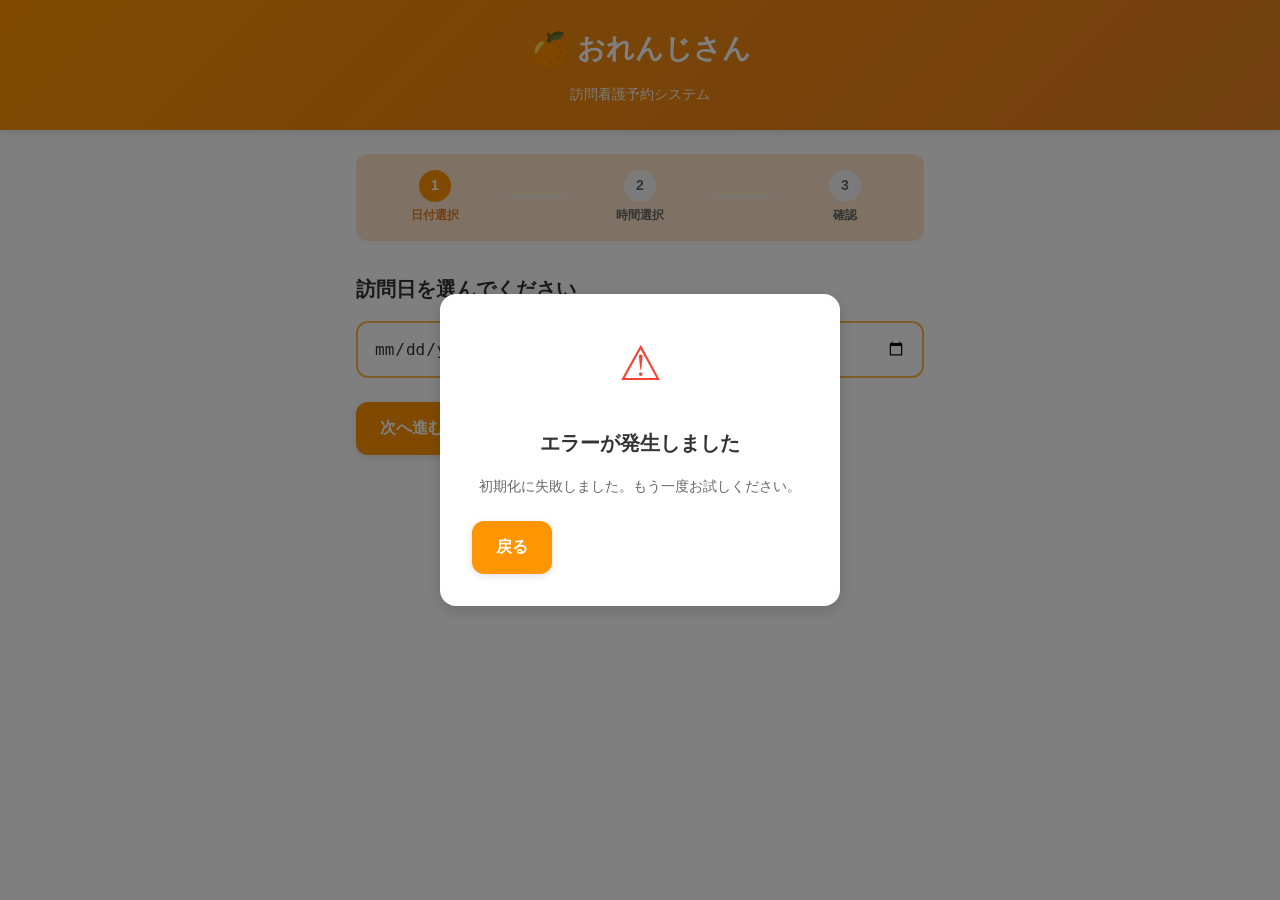
<file: line-liff/index.html>
<!DOCTYPE html>
<html lang="ja">
<head>
    <meta charset="UTF-8">
    <meta name="viewport" content="width=device-width, initial-scale=1.0">
    <title>おれんじさん🍊 - 訪問看護予約</title>
    <link rel="stylesheet" href="styles.css">
</head>
<body>
    <div class="container">
        <!-- ヘッダー -->
        <header class="header">
            <div class="header-content">
                <h1 class="header-title">
                    <span class="orange-emoji">🍊</span>
                    おれんじさん
                </h1>
                <p class="header-subtitle">訪問看護予約システム</p>
            </div>
        </header>

        <!-- メインコンテンツ -->
        <main class="main-content">
            <!-- ステップインジケーター -->
            <div class="step-indicator">
                <div class="step active" id="step-1">
                    <span class="step-number">1</span>
                    <span class="step-label">日付選択</span>
                </div>
                <div class="step-line"></div>
                <div class="step" id="step-2">
                    <span class="step-number">2</span>
                    <span class="step-label">時間選択</span>
                </div>
                <div class="step-line"></div>
                <div class="step" id="step-3">
                    <span class="step-number">3</span>
                    <span class="step-label">確認</span>
                </div>
            </div>

            <!-- ステップ1: 日付選択 -->
            <section class="step-content active" id="step-content-1">
                <h2>訪問日を選んでください</h2>
                <div class="date-picker-wrapper">
                    <input type="date" id="datePicker" class="date-picker" required>
                </div>
                <button class="btn btn-primary" onclick="goToTimeSelection()">
                    次へ進む
                </button>
            </section>

            <!-- ステップ2: 時間選択 -->
            <section class="step-content" id="step-content-2">
                <h2>訪問時間を選んでください</h2>
                <p class="time-selection-hint">30分単位で選べます。複数選んで連続した時間にできます。</p>
                
                <!-- 時間選択UI -->
                <div class="time-selection-container">
                    <!-- 時間ボタン -->
                    <div class="time-selector">
                        <label class="time-label">時間（時）</label>
                        <div class="button-grid hour-grid">
                            <button class="time-btn hour-btn" data-hour="09">09</button>
                            <button class="time-btn hour-btn" data-hour="10">10</button>
                            <button class="time-btn hour-btn" data-hour="11">11</button>
                            <button class="time-btn hour-btn" data-hour="12">12</button>
                            <button class="time-btn hour-btn" data-hour="13">13</button>
                            <button class="time-btn hour-btn" data-hour="14">14</button>
                            <button class="time-btn hour-btn" data-hour="15">15</button>
                            <button class="time-btn hour-btn" data-hour="16">16</button>
                            <button class="time-btn hour-btn" data-hour="17">17</button>
                        </div>
                    </div>

                    <!-- 分ボタン -->
                    <div class="time-selector">
                        <label class="time-label">分</label>
                        <div class="button-grid minute-grid">
                            <button class="time-btn minute-btn" data-minute="00">00</button>
                            <button class="time-btn minute-btn" data-minute="15">15</button>
                            <button class="time-btn minute-btn" data-minute="30">30</button>
                            <button class="time-btn minute-btn" data-minute="45">45</button>
                        </div>
                    </div>
                </div>

                <!-- 選択結果表示 -->
                <div class="selected-slots-container">
                    <h3>選んだ時間帯</h3>
                    <div class="selected-slots" id="selectedSlots">
                        <p class="empty-message">時間を選んでください</p>
                    </div>
                    <button class="btn btn-secondary" onclick="addTimeSlot()">
                        ➕ この時間を追加
                    </button>
                </div>

                <!-- 合計時間表示 -->
                <div class="total-time-display">
                    <p>合計滞在時間: <span id="totalMinutes">0</span>分</p>
                </div>

                <!-- ナビゲーションボタン -->
                <div class="button-group">
                    <button class="btn btn-secondary" onclick="backToDateSelection()">
                        戻る
                    </button>
                    <button class="btn btn-primary" onclick="goToConfirmation()" id="confirmBtn" disabled>
                        確認へ進む
                    </button>
                </div>
            </section>

            <!-- ステップ3: 確認 -->
            <section class="step-content" id="step-content-3">
                <h2>予約内容を確認してください</h2>
                
                <div class="confirmation-card">
                    <div class="confirmation-item">
                        <label>訪問日</label>
                        <p id="confirmDate">-</p>
                    </div>
                    <div class="confirmation-item">
                        <label>訪問時間</label>
                        <p id="confirmTime">-</p>
                    </div>
                    <div class="confirmation-item">
                        <label>合計滞在時間</label>
                        <p id="confirmDuration">-</p>
                    </div>
                </div>

                <div class="button-group">
                    <button class="btn btn-secondary" onclick="backToTimeSelection()">
                        戻る
                    </button>
                    <button class="btn btn-primary btn-large" onclick="submitReservation()">
                        予約を確定する
                    </button>
                </div>
            </section>
        </main>

        <!-- ローディング表示 -->
        <div class="loading" id="loading">
            <div class="spinner"></div>
            <p>送信中...</p>
        </div>

        <!-- 成功メッセージ -->
        <div class="modal" id="successModal">
            <div class="modal-content success">
                <div class="success-icon">✓</div>
                <h2>予約が完了しました！</h2>
                <p>訪問看護の予約を受け付けました。<br>確認のご連絡をお待ちください。</p>
                <button class="btn btn-primary" onclick="closeApp()">
                    LINEに戻る
                </button>
            </div>
        </div>

        <!-- エラーメッセージ -->
        <div class="modal" id="errorModal">
            <div class="modal-content error">
                <div class="error-icon">⚠</div>
                <h2>エラーが発生しました</h2>
                <p id="errorMessage">もう一度お試しください。</p>
                <button class="btn btn-primary" onclick="closeErrorModal()">
                    戻る
                </button>
            </div>
        </div>
    </div>

    <!-- LINE SDK -->
    <script src="https://d.line-scdn.net/liff/d/v2/sdk.js"></script>
    <!-- メインスクリプト -->
    <script src="script.js"></script>
</body>
</html>
</file>
<file: line-liff/styles.css>
/* ============================================================================
   おれんじさん🍊 - LINE LIFF 訪問看護予約システム
   ============================================================================ */

/* リセット & ベーススタイル */
* {
    margin: 0;
    padding: 0;
    box-sizing: border-box;
}

:root {
    /* ブランドカラー */
    --primary-orange: #FF9500;
    --primary-orange-dark: #E67E22;
    --primary-orange-light: #FFB84D;
    --primary-orange-lighter: #FFE5CC;
    
    /* グレースケール */
    --text-primary: #333333;
    --text-secondary: #666666;
    --text-light: #999999;
    --bg-light: #F8F8F8;
    --bg-white: #FFFFFF;
    --border-color: #EEEEEE;
    
    /* ステータスカラー */
    --success-color: #4CAF50;
    --error-color: #F44336;
    --warning-color: #FFC107;
    
    /* スペーシング */
    --spacing-xs: 4px;
    --spacing-sm: 8px;
    --spacing-md: 16px;
    --spacing-lg: 24px;
    --spacing-xl: 32px;
    
    /* ボーダーラディウス */
    --radius-sm: 4px;
    --radius-md: 8px;
    --radius-lg: 12px;
    --radius-xl: 16px;
    
    /* シャドウ */
    --shadow-sm: 0 1px 3px rgba(0, 0, 0, 0.1);
    --shadow-md: 0 2px 8px rgba(0, 0, 0, 0.12);
    --shadow-lg: 0 4px 16px rgba(0, 0, 0, 0.15);
}

body {
    font-family: -apple-system, BlinkMacSystemFont, 'Segoe UI', 'Helvetica Neue', sans-serif;
    background-color: var(--bg-light);
    color: var(--text-primary);
    line-height: 1.6;
    font-size: 16px;
}

/* コンテナ */
.container {
    max-width: 100%;
    margin: 0 auto;
    background-color: var(--bg-white);
    min-height: 100vh;
    display: flex;
    flex-direction: column;
}

/* ヘッダー */
.header {
    background: linear-gradient(135deg, var(--primary-orange) 0%, var(--primary-orange-dark) 100%);
    color: white;
    padding: var(--spacing-lg) var(--spacing-md);
    text-align: center;
    box-shadow: var(--shadow-md);
}

.header-content {
    max-width: 600px;
    margin: 0 auto;
}

.header-title {
    font-size: 28px;
    font-weight: 700;
    margin-bottom: var(--spacing-sm);
    display: flex;
    align-items: center;
    justify-content: center;
    gap: var(--spacing-sm);
}

.orange-emoji {
    font-size: 32px;
    animation: float 3s ease-in-out infinite;
}

@keyframes float {
    0%, 100% { transform: translateY(0px); }
    50% { transform: translateY(-8px); }
}

.header-subtitle {
    font-size: 14px;
    opacity: 0.95;
    font-weight: 400;
}

/* メインコンテンツ */
.main-content {
    flex: 1;
    padding: var(--spacing-lg) var(--spacing-md);
    max-width: 600px;
    margin: 0 auto;
    width: 100%;
}

/* ステップインジケーター */
.step-indicator {
    display: flex;
    align-items: center;
    justify-content: space-between;
    margin-bottom: var(--spacing-xl);
    padding: var(--spacing-md);
    background-color: var(--primary-orange-lighter);
    border-radius: var(--radius-lg);
}

.step {
    display: flex;
    flex-direction: column;
    align-items: center;
    gap: var(--spacing-xs);
    flex: 1;
    text-align: center;
}

.step-number {
    width: 32px;
    height: 32px;
    border-radius: 50%;
    background-color: var(--bg-light);
    color: var(--text-secondary);
    display: flex;
    align-items: center;
    justify-content: center;
    font-weight: 700;
    font-size: 14px;
}

.step.active .step-number {
    background-color: var(--primary-orange);
    color: white;
}

.step-label {
    font-size: 12px;
    color: var(--text-secondary);
    font-weight: 600;
}

.step.active .step-label {
    color: var(--primary-orange-dark);
}

.step-line {
    height: 2px;
    background-color: var(--border-color);
    flex: 0.5;
    margin: 0 var(--spacing-sm);
}

/* ステップコンテンツ */
.step-content {
    display: none;
    animation: fadeIn 0.3s ease-in-out;
}

.step-content.active {
    display: block;
}

@keyframes fadeIn {
    from { opacity: 0; transform: translateY(10px); }
    to { opacity: 1; transform: translateY(0); }
}

.step-content h2 {
    font-size: 20px;
    font-weight: 700;
    margin-bottom: var(--spacing-md);
    color: var(--text-primary);
}

/* 日付ピッカー */
.date-picker-wrapper {
    margin-bottom: var(--spacing-lg);
}

.date-picker {
    width: 100%;
    padding: var(--spacing-md);
    font-size: 16px;
    border: 2px solid var(--primary-orange-light);
    border-radius: var(--radius-lg);
    background-color: var(--bg-white);
    color: var(--text-primary);
    cursor: pointer;
    transition: all 0.3s ease;
}

.date-picker:focus {
    outline: none;
    border-color: var(--primary-orange);
    box-shadow: 0 0 0 3px rgba(255, 149, 0, 0.1);
}

/* 時間選択コンテナ */
.time-selection-container {
    background-color: var(--bg-light);
    padding: var(--spacing-lg);
    border-radius: var(--radius-lg);
    margin-bottom: var(--spacing-lg);
}

.time-selection-hint {
    font-size: 13px;
    color: var(--text-secondary);
    margin-bottom: var(--spacing-md);
    padding: var(--spacing-md);
    background-color: var(--primary-orange-lighter);
    border-radius: var(--radius-md);
    border-left: 4px solid var(--primary-orange);
}

.time-selector {
    margin-bottom: var(--spacing-lg);
}

.time-selector:last-child {
    margin-bottom: 0;
}

.time-label {
    display: block;
    font-size: 14px;
    font-weight: 700;
    color: var(--text-primary);
    margin-bottom: var(--spacing-md);
}

.button-grid {
    display: grid;
    gap: var(--spacing-sm);
    grid-template-columns: repeat(3, 1fr);
}

.hour-grid {
    grid-template-columns: repeat(3, 1fr);
}

.minute-grid {
    grid-template-columns: repeat(4, 1fr);
}

/* 時間ボタン */
.time-btn {
    padding: var(--spacing-md) var(--spacing-sm);
    font-size: 16px;
    font-weight: 600;
    border: 2px solid var(--border-color);
    border-radius: var(--radius-lg);
    background-color: var(--bg-white);
    color: var(--text-primary);
    cursor: pointer;
    transition: all 0.2s ease;
    user-select: none;
}

.time-btn:active {
    transform: scale(0.95);
}

.time-btn:hover {
    border-color: var(--primary-orange-light);
    background-color: var(--primary-orange-lighter);
}

.time-btn.selected {
    background-color: var(--primary-orange);
    color: white;
    border-color: var(--primary-orange);
    box-shadow: var(--shadow-md);
}

/* 選択結果表示 */
.selected-slots-container {
    background-color: var(--bg-white);
    padding: var(--spacing-lg);
    border: 2px solid var(--border-color);
    border-radius: var(--radius-lg);
    margin-bottom: var(--spacing-lg);
}

.selected-slots-container h3 {
    font-size: 16px;
    font-weight: 700;
    margin-bottom: var(--spacing-md);
    color: var(--text-primary);
}

.selected-slots {
    min-height: 60px;
    margin-bottom: var(--spacing-md);
    padding: var(--spacing-md);
    background-color: var(--bg-light);
    border-radius: var(--radius-md);
}

.empty-message {
    color: var(--text-light);
    font-size: 14px;
    text-align: center;
    padding: var(--spacing-md) 0;
}

.slot-badge {
    display: inline-block;
    background-color: var(--primary-orange);
    color: white;
    padding: var(--spacing-sm) var(--spacing-md);
    border-radius: var(--radius-lg);
    font-size: 14px;
    font-weight: 600;
    margin: var(--spacing-xs);
    position: relative;
    padding-right: 28px;
}

.slot-badge .remove-btn {
    position: absolute;
    right: 6px;
    top: 50%;
    transform: translateY(-50%);
    background: none;
    border: none;
    color: white;
    cursor: pointer;
    font-size: 18px;
    padding: 0;
    width: 20px;
    height: 20px;
    display: flex;
    align-items: center;
    justify-content: center;
}

/* 合計時間表示 */
.total-time-display {
    background-color: var(--primary-orange-lighter);
    padding: var(--spacing-md) var(--spacing-lg);
    border-radius: var(--radius-lg);
    text-align: center;
    margin-bottom: var(--spacing-lg);
    border-left: 4px solid var(--primary-orange);
}

.total-time-display p {
    font-size: 18px;
    font-weight: 700;
    color: var(--primary-orange-dark);
}

#totalMinutes {
    font-size: 24px;
    color: var(--primary-orange);
}

/* 確認カード */
.confirmation-card {
    background-color: var(--bg-light);
    border-radius: var(--radius-lg);
    overflow: hidden;
    margin-bottom: var(--spacing-lg);
    box-shadow: var(--shadow-sm);
}

.confirmation-item {
    padding: var(--spacing-lg) var(--spacing-md);
    border-bottom: 1px solid var(--border-color);
}

.confirmation-item:last-child {
    border-bottom: none;
}

.confirmation-item label {
    display: block;
    font-size: 13px;
    font-weight: 700;
    color: var(--text-secondary);
    text-transform: uppercase;
    letter-spacing: 0.5px;
    margin-bottom: var(--spacing-sm);
}

.confirmation-item p {
    font-size: 18px;
    font-weight: 600;
    color: var(--text-primary);
}

/* ボタン */
.button-group {
    display: flex;
    gap: var(--spacing-md);
    margin-bottom: var(--spacing-lg);
}

.btn {
    flex: 1;
    padding: var(--spacing-md) var(--spacing-lg);
    font-size: 16px;
    font-weight: 700;
    border: none;
    border-radius: var(--radius-lg);
    cursor: pointer;
    transition: all 0.3s ease;
    user-select: none;
    text-align: center;
    min-height: 48px;
    display: flex;
    align-items: center;
    justify-content: center;
}

.btn:active {
    transform: scale(0.98);
}

.btn-primary {
    background-color: var(--primary-orange);
    color: white;
    box-shadow: var(--shadow-md);
}

.btn-primary:hover {
    background-color: var(--primary-orange-dark);
    box-shadow: var(--shadow-lg);
}

.btn-primary:disabled {
    background-color: var(--text-light);
    cursor: not-allowed;
    opacity: 0.6;
}

.btn-secondary {
    background-color: var(--bg-light);
    color: var(--text-primary);
    border: 2px solid var(--border-color);
}

.btn-secondary:hover {
    background-color: var(--border-color);
    border-color: var(--text-secondary);
}

.btn-large {
    font-size: 18px;
    padding: var(--spacing-lg) var(--spacing-xl);
    min-height: 56px;
}

/* ローディング */
.loading {
    display: none;
    position: fixed;
    top: 0;
    left: 0;
    right: 0;
    bottom: 0;
    background-color: rgba(0, 0, 0, 0.5);
    z-index: 1000;
    flex-direction: column;
    align-items: center;
    justify-content: center;
    gap: var(--spacing-lg);
}

.loading.active {
    display: flex;
}

.spinner {
    width: 50px;
    height: 50px;
    border: 4px solid rgba(255, 255, 255, 0.3);
    border-top-color: white;
    border-radius: 50%;
    animation: spin 1s linear infinite;
}

@keyframes spin {
    to { transform: rotate(360deg); }
}

.loading p {
    color: white;
    font-size: 16px;
    font-weight: 600;
}

/* モーダル */
.modal {
    display: none;
    position: fixed;
    top: 0;
    left: 0;
    right: 0;
    bottom: 0;
    background-color: rgba(0, 0, 0, 0.5);
    z-index: 1001;
    align-items: center;
    justify-content: center;
    padding: var(--spacing-md);
}

.modal.active {
    display: flex;
}

.modal-content {
    background-color: white;
    border-radius: var(--radius-xl);
    padding: var(--spacing-xl);
    max-width: 400px;
    width: 100%;
    text-align: center;
    box-shadow: var(--shadow-lg);
    animation: slideUp 0.3s ease-out;
}

@keyframes slideUp {
    from {
        opacity: 0;
        transform: translateY(30px);
    }
    to {
        opacity: 1;
        transform: translateY(0);
    }
}

.modal-content h2 {
    font-size: 20px;
    font-weight: 700;
    margin: var(--spacing-lg) 0 var(--spacing-md);
    color: var(--text-primary);
}

.modal-content p {
    font-size: 14px;
    color: var(--text-secondary);
    margin-bottom: var(--spacing-lg);
    line-height: 1.6;
}

.success-icon {
    font-size: 48px;
    color: var(--success-color);
}

.error-icon {
    font-size: 48px;
    color: var(--error-color);
}

/* レスポンシブ */
@media (max-width: 480px) {
    .main-content {
        padding: var(--spacing-md);
    }

    .header-title {
        font-size: 24px;
    }

    .step-content h2 {
        font-size: 18px;
    }

    .button-grid {
        grid-template-columns: repeat(3, 1fr);
        gap: var(--spacing-xs);
    }

    .minute-grid {
        grid-template-columns: repeat(4, 1fr);
    }

    .time-btn {
        padding: var(--spacing-md) var(--spacing-xs);
        font-size: 14px;
    }

    .btn {
        min-height: 44px;
        font-size: 14px;
    }
}

/* ダークモード対応（オプション） */
@media (prefers-color-scheme: dark) {
    body {
        background-color: #1a1a1a;
        color: #ffffff;
    }

    .container {
        background-color: #242424;
    }

    .step-content {
        background-color: #242424;
    }

    .date-picker,
    .time-selection-container,
    .selected-slots-container,
    .confirmation-card {
        background-color: #333333;
        color: #ffffff;
    }

    .time-btn {
        background-color: #444444;
        color: #ffffff;
        border-color: #555555;
    }

    .time-btn:hover {
        background-color: #555555;
    }
}
</file>
